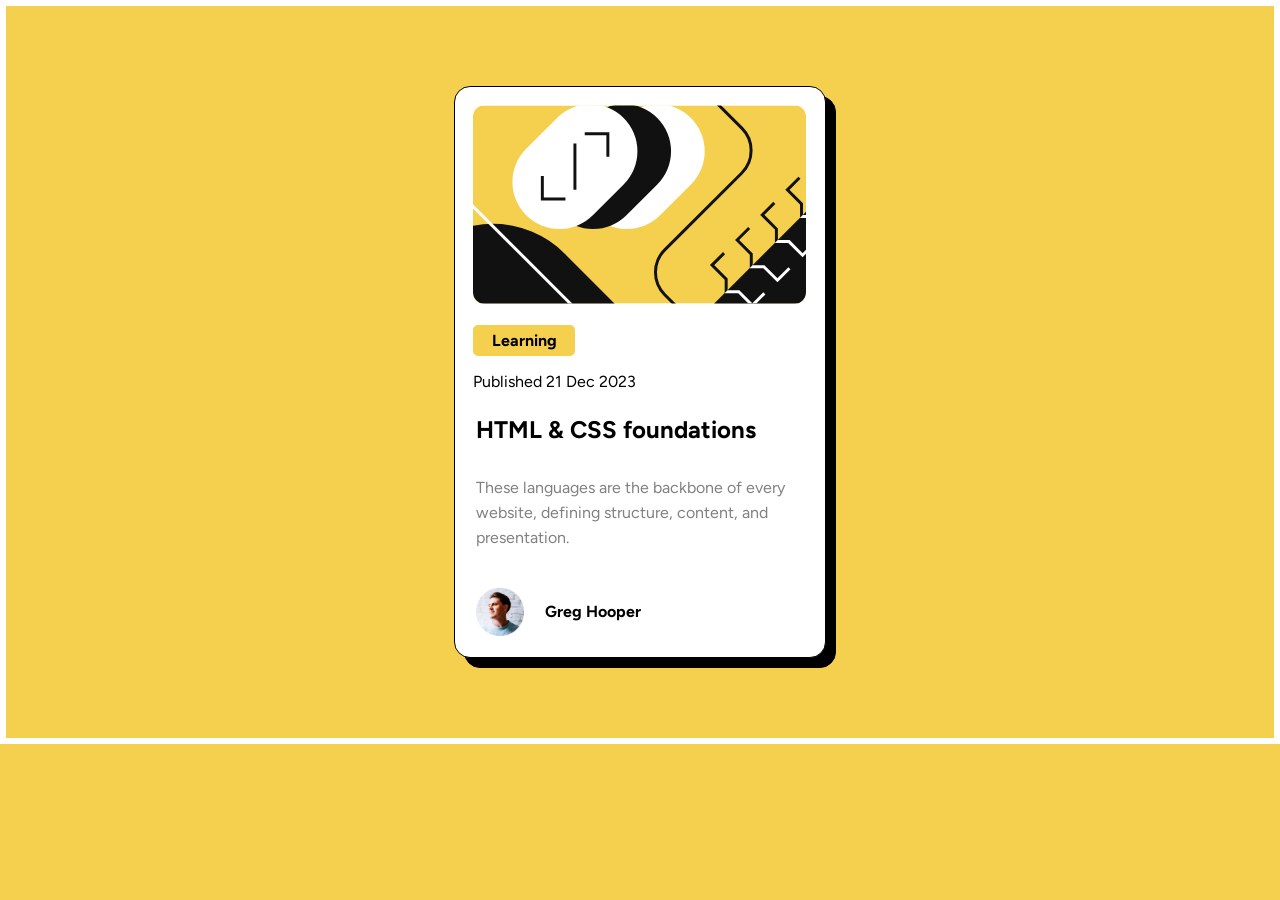
<file: blog-preview-card/index.html>
<!DOCTYPE html>
<html lang="en">
  <head>
    <meta charset="UTF-8" />
    <meta name="viewport" content="width=device-width, initial-scale=1.0" />
    <title>Frontend Mentor|Blog preview card</title>
    <link rel="stylesheet" href="style.css" />
    <link rel="preconnect" href="https://fonts.googleapis.com" />
    <link
      href="https://fonts.googleapis.com/css2?family=Figtree:wght@300..900&amp;display=swap"
      rel="stylesheet"
    />
  </head>
  <body>
    <article class="card">
      <img class="slika1" src="slika1.svg" alt="Picture blog preview" />
      <a class="learning_link" href="#"> Learning</a>
      <p>Published 21 Dec 2023</p>

      <section>
        <h2 class="headertext">HTML & CSS foundations</h2>
        <p class="mainparagraph">
          These languages are the backbone of every website, defining structure,
          content, and presentation.
        </p>
      </section>

      <section class="author">
        <img class="slika2" src="slika2.webp" alt="Greg Hooper Picture" />
        <h4>Greg Hooper</h4>
      </section>
    </article>
  </body>
</html>
</file>
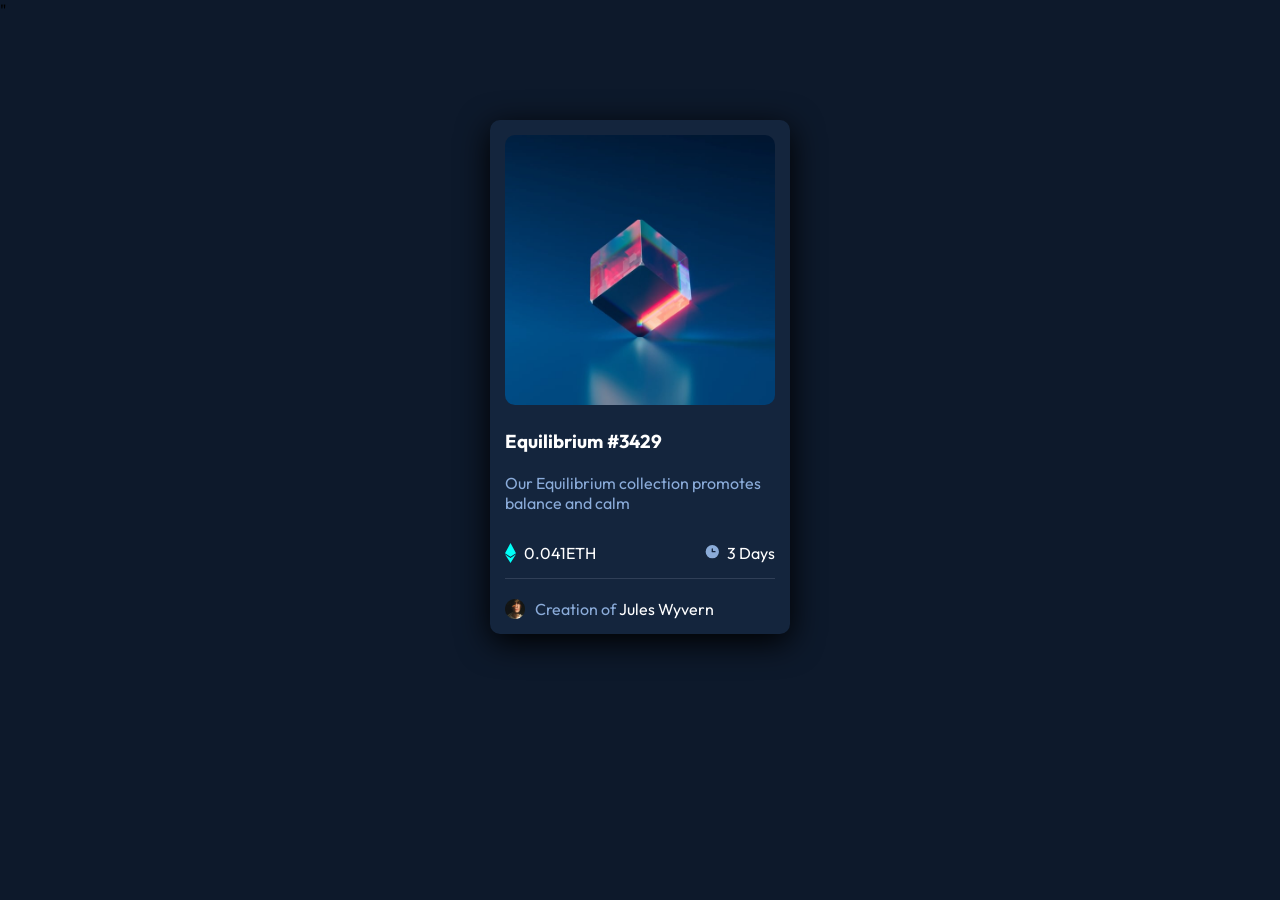
<file: nft-preview-card/index.html>
<!DOCTYPE html>
<html lang="en">
  <head>
    <meta charset="UTF-8" />
    <meta name="viewport" content="width=device-width, initial-scale=1.0" />
    <title>Frontend Mentor|NFT preview card</title>
    <link rel="stylesheet" href="style.css" />
    "
    <link
      href="https://fonts.googleapis.com/css?family=Outfit"
      rel="stylesheet"
    />
  </head>
  <body>
    <main class="card">
      <article class="card-content">
        <img
          class="card-image"
          src="image-equilibrium.jpg"
          alt="Image Equilibrium"
        />
        <h3 class="card-header">Equilibrium #3429</h3>
        <p class="card-paragraph">
          Our Equilibrium collection promotes balance and calm
        </p>

        <section class="value-time">
          <img src="icon-ethereum.svg" alt="image-ethereum" />
          <span class="value"> <p>0.041ETH</p></span>

          <span class="icon-clock"
            ><img src="icon-clock.svg" alt="image-clock"
          /></span>
          <p>3 Days</p>
        </section>
      </article>
      <section class="author">
        <img class="avatar-image" src="image-avatar.png" alt="author-image" />

        <p>Creation of <span class="author-name">Jules Wyvern</span></p>
      </section>
    </main>
  </body>
</html>
</file>
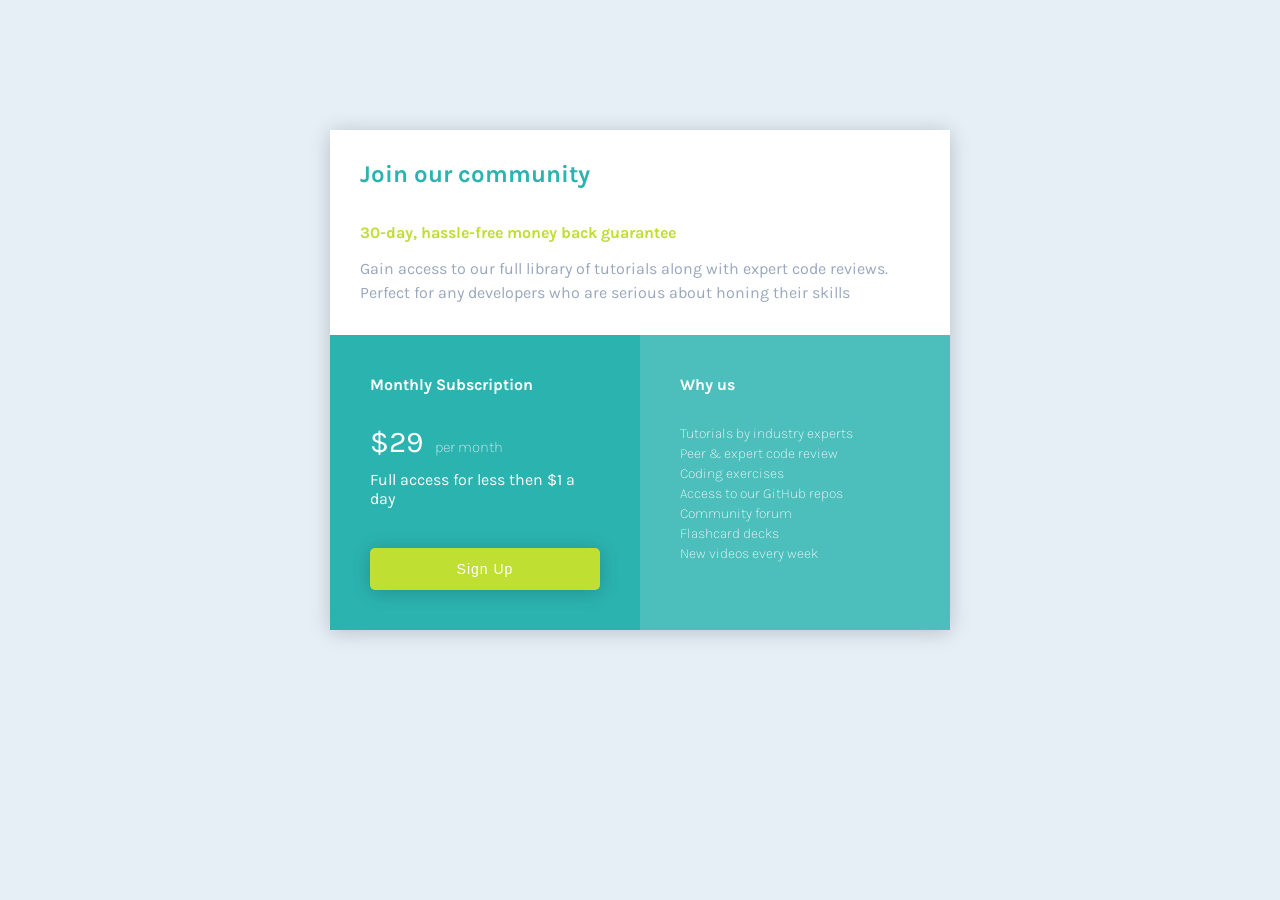
<file: single-price-grid-component/index.html>
<!DOCTYPE html>
<html lang="en">
  <head>
    <meta charset="UTF-8" />
    <meta name="viewport" content="width=device-width, initial-scale=1.0" />
    <title>Frontend Mentor|Single price Grid Component</title>
    <link rel="stylesheet" href="style.css" />
    <link
      href="https://fonts.googleapis.com/css?family=Karla&display=swap"
      rel="stylesheet"
    />
  </head>
  <body>
    <article class="card">
      <section class="card-top">
        <h2 class="top-main-header">Join our community</h2>
        <h4 class="top-header">30-day, hassle-free money back guarantee</h4>
        <p class="top-paragraph">
          Gain access to our full library of tutorials along with expert code
          reviews. Perfect for any developers who are serious about honing their
          skills
        </p>
      </section>

      <div class="card-bottom">
        <div class="subscription">
          <h4 class="subscription-header">Monthly Subscription</h4>
          <p class="price">
            $29 <span class="price-highlight">per month</span>
          </p>
          <p class="subscription-paragraph">
            Full access for less then $1 a day
          </p>
          <button class="subscription-button">Sign Up</button>
        </div>
        <div class="about">
          <h4 class="about-header">Why us</h4>
          <ul class="about-lists">
            <li>Tutorials by industry experts</li>
            <li>Peer &amp; expert code review</li>
            <li>Coding exercises</li>
            <li>Access to our GitHub repos</li>
            <li>Community forum</li>
            <li>Flashcard decks</li>
            <li>New videos every week</li>
          </ul>
        </div>
      </div>
    </article>
  </body>
</html>
</file>
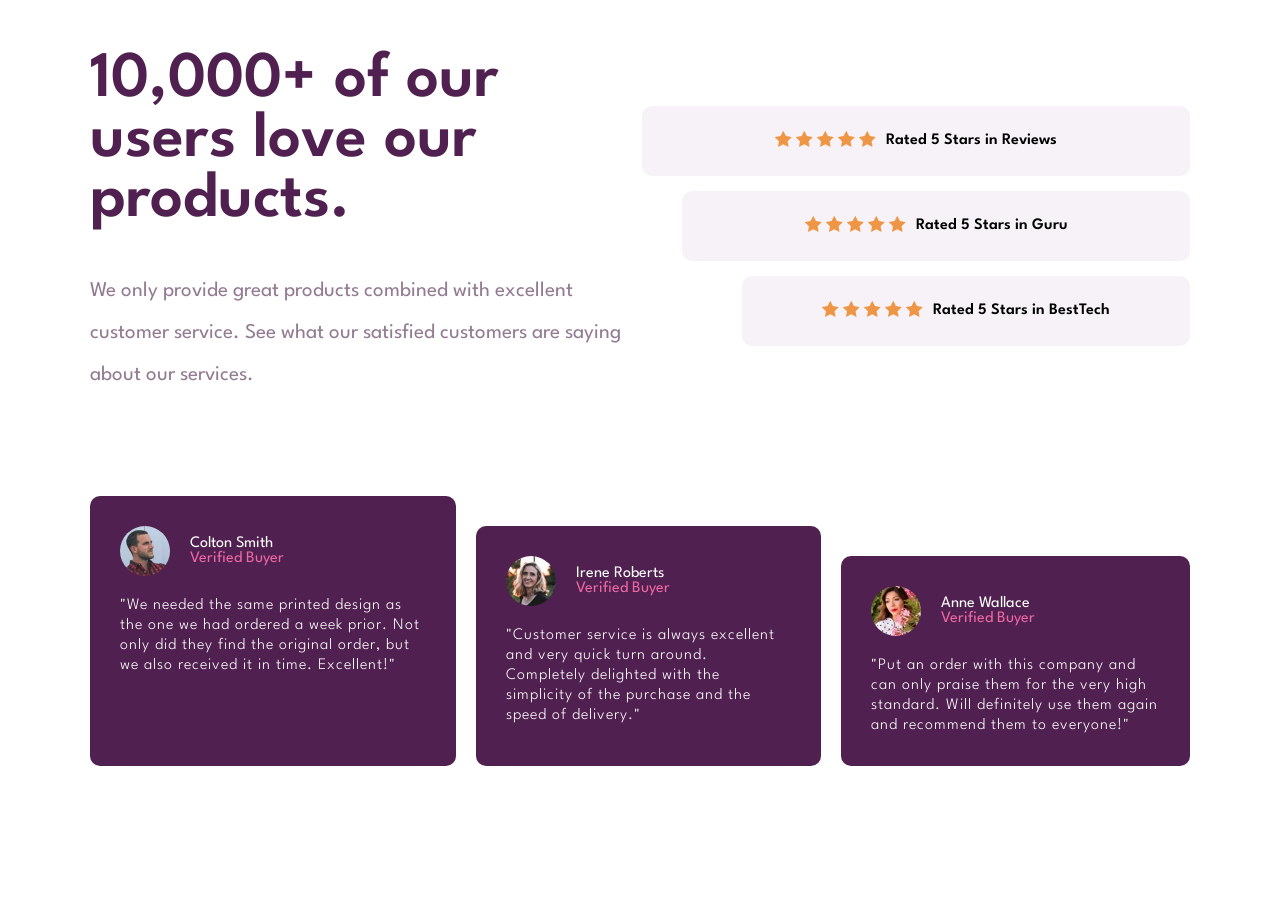
<file: social-proof-section/index.html>
<!DOCTYPE html>
<html lang="en">
  <head>
    <meta charset="UTF-8" />
    <meta name="viewport" content="width=device-width, initial-scale=1.0" />
    <title>Frontend Mentor|Social proof</title>
    <link rel="stylesheet" href="style.css" />

    <link rel="preconnect" href="https://fonts.googleapis.com" />
    <link rel="preconnect" href="https://fonts.gstatic.com" crossorigin />
    <link
      href="https://fonts.googleapis.com/css2?family=League+Spartan:wght@100..900&display=swap"
      rel="stylesheet"
    />
  </head>
  <body>
    <main class="container">
      <section class="top-section">
        <header class="header">
          <h1 class="main-header">10,000+ of our users love our products.</h1>
          <p class="main-paragraph">
            We only provide great products combined with excellent customer
            service. See what our satisfied customers are saying about our
            services.
          </p>
        </header>

        <section class="rating">
          <div class="rating-box1">
            <div class="stars">
              <img src="icon-star.svg" alt="star" />
              <img src="icon-star.svg" alt="star" />
              <img src="icon-star.svg" alt="star" />
              <img src="icon-star.svg" alt="star" />
              <img src="icon-star.svg" alt="star" />
            </div>

            <div class="vote"><p>Rated 5 Stars in Reviews</p></div>
          </div>

          <div class="rating-box2">
            <div class="stars">
              <img src="icon-star.svg" alt="star" />
              <img src="icon-star.svg" alt="star" />
              <img src="icon-star.svg" alt="star" />
              <img src="icon-star.svg" alt="star" />
              <img src="icon-star.svg" alt="star" />
            </div>
            <div class="vote"><p>Rated 5 Stars in Guru</p></div>
          </div>

          <div class="rating-box3">
            <div class="stars">
              <img src="icon-star.svg" alt="star" />
              <img src="icon-star.svg" alt="star" />
              <img src="icon-star.svg" alt="star" />
              <img src="icon-star.svg" alt="star" />
              <img src="icon-star.svg" alt="star" />
            </div>
            <div class="vote"><p>Rated 5 Stars in BestTech</p></div>
          </div>
        </section>
      </section>
      <section class="reviews">
        <div class="review-box1">
          <div class="author">
            <img
              class="customer-image"
              src="image-colton.jpg"
              alt="userimage"
            />
            <div class="author-name">
              <p class="customer-name">Colton Smith</p>
              <span class="pink">Verified Buyer</span>
            </div>
          </div>

          <div class="review-text">
            <p class="review-paragraph">
              "We needed the same printed design as the one we had ordered a
              week prior. Not only did they find the original order, but we also
              received it in time. Excellent!"
            </p>
          </div>
        </div>
        <div class="review-box2">
          <div class="author">
            <img class="customer-image" src="image-irene.jpg" alt="userimage" />
            <div class="author-name">
              <p class="customer-name">Irene Roberts</p>
              <span class="pink">Verified Buyer</span>
            </div>
          </div>

          <div class="review-text">
            <p class="review-paragraph">
              "Customer service is always excellent and very quick turn around.
              Completely delighted with the simplicity of the purchase and the
              speed of delivery."
            </p>
          </div>
        </div>
        <div class="review-box3">
          <div class="author">
            <img class="customer-image" src="image-anne.jpg" alt="userimage" />
            <div class="author-name">
              <p class="customer-name">Anne Wallace</p>
              <span class="pink">Verified Buyer</span>
            </div>
          </div>

          <div class="review-text">
            <p class="review-paragraph">
              "Put an order with this company and can only praise them for the
              very high standard. Will definitely use them again and recommend
              them to everyone!"
            </p>
          </div>
        </div>
      </section>
    </main>
  </body>
</html>
</file>
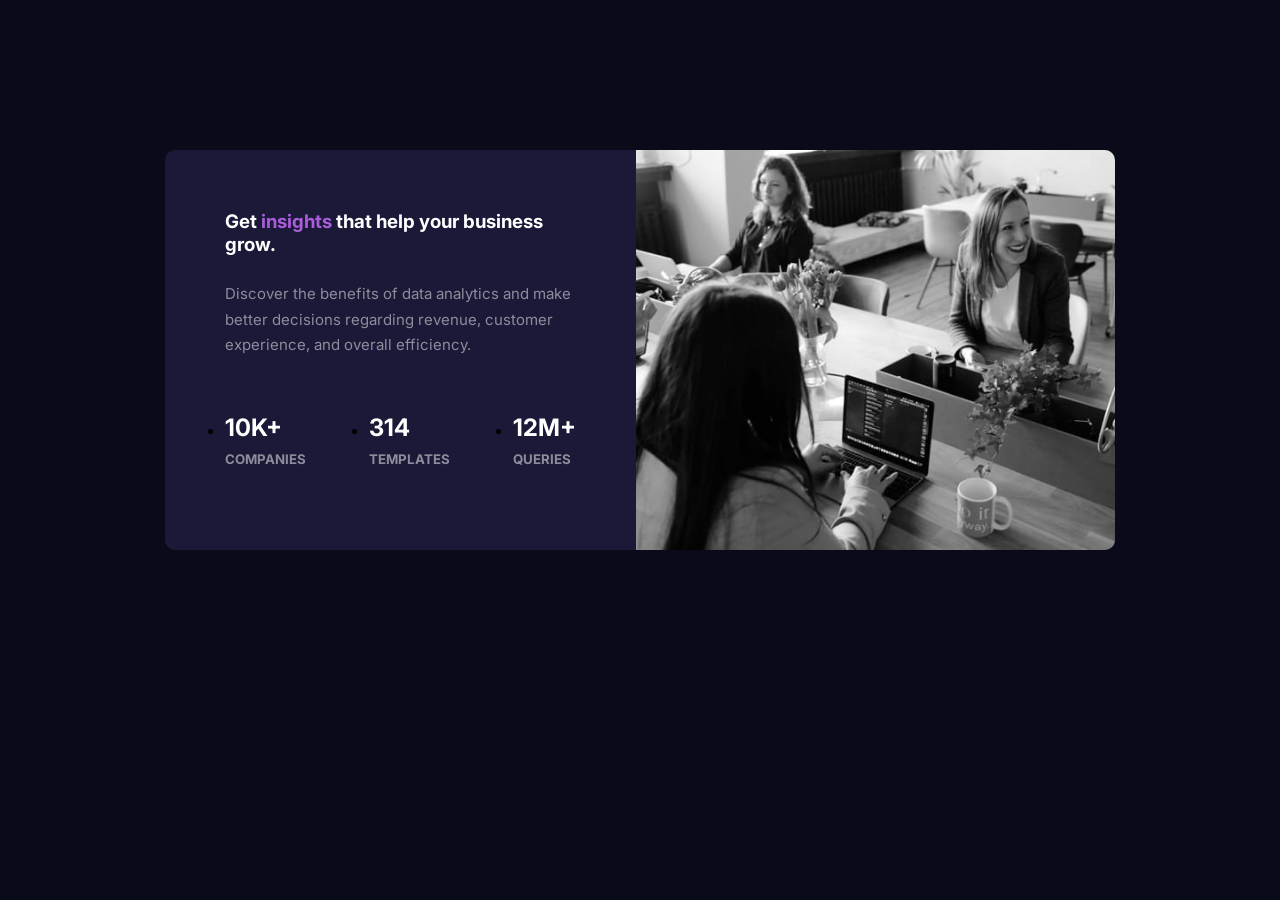
<file: stats-preview-card/index.html>
<!DOCTYPE html>
<html lang="en">
  <head>
    <meta charset="UTF-8" />
    <meta name="viewport" content="width=device-width, initial-scale=1.0" />
    <link rel="stylesheet" href="style.css" />
    <link rel="preconnect" href="https://fonts.googleapis.com" />
    <link rel="preconnect" href="https://fonts.gstatic.com" crossorigin />
    <link
      href="https://fonts.googleapis.com/css2?family=Inter:ital,opsz,wght@0,14..32,100..900;1,14..32,100..900&display=swap"
      rel="stylesheet"
    />
    <title>Frontend Mentor|Stats preview</title>
  </head>
  <body>
    <article class="card">
      <section class="card-content">
        <h1 class="card-header">
          Get <span class="purple">insights</span> that help your business grow.
        </h1>
        <p class="card-paragraph">
          Discover the benefits of data analytics and make better decisions
          regarding revenue, customer experience, and overall efficiency.
        </p>

        <ul class="parent">
         <li><div class="child1">
            <h2 class="result-numbers">10K+</h2>
            <h5 class="results">COMPANIES</h5></li> 
          </div>
         <li><div class="child2">
            <h2 class="result-numbers">314</h2>
            <h5 class="results">TEMPLATES</h5></li> 
          </div>
         <li><div class="child3">
            <h2 class="result-numbers">12M+</h2>
            <h5 class="results">QUERIES</h5>
          </li> 
          </div>
        </ul>
      </section>
      <div class="card-image">
        <img class="card-picture" src="image-girls.jpg" alt="image of work" />
      </div>
    </article>
  </body>
</html>
</file>
<file: blog-preview-card/style.css>
* {
  margin: 0;
  padding: 0;
  border: 3px white solid;
}

body {
  font-family: "Figtree", sans-serif;
  display: block;
  background-color: #f4d04e;
}

.card {
  display: flex;
  justify-content: center;
  flex-direction: column;
  width: 340px;
  margin: 80px auto;
  background-color: white;
  padding: 15px;
  border: 1px black solid;
  border-radius: 16px;
  filter: drop-shadow(10px 10px);
}

.slika1 {
  width: 98%;
  border-radius: 15px;
  margin-bottom: 15px;
}

.learning_link {
  background-color: #f4d04e;
  color: black;
  font-weight: bold;
  width: 90px;
  text-align: center;
  display: inline-block;
  padding: 6px 6px;
  border-radius: 8px;
  text-decoration: none;
  transition: all 0.3s ease-in-out;
  margin-bottom: 10px;
}

.learning_link:hover {
  background-color: black;
  color: #f4d04e;
}

.headertext {
  margin-top: 15px;
  margin-bottom: 25px;
}

.mainparagraph {
  color: #808080;
  margin-bottom: 25px;
  line-height: 25px;
}

.slika2 {
  width: 48px;
  display: inline;
}

.author {
  display: flex;
  align-items: center;
  gap: 15px;
}
</file>
<file: nft-preview-card/style.css>
* {
  margin: 0;
  padding: 0;
}

body {
  background-color: #0d192b;
  font-family: "Outfit", sans-serif;
}

.card {
  width: 270px;
  margin: 100px auto;
  border: 1px;
  border-radius: 10px;
  background-color: #14253d;
  box-shadow: 0 8px 32px 0;
  padding: 15px 15px;
}

.card-image {
  width: 100%;
  border: 1px;
  border-radius: 10px;
  margin-bottom: 20px;
  transition: 5s;
}

.card-header {
  color: white;
  margin-bottom: 20px;
}

.card-paragraph {
  color: #8bacda;
  margin-bottom: 30px;
}

.value-time {
  display: flex;
  justify-content: space-between;
  border-bottom: 1px solid;
  border-color: #303f57;
  padding-bottom: 15px;
  margin-bottom: 20px;
  color: white;
  position: relative;
}

.value {
  position: absolute;
  left: 7%;
}

.icon-clock {
  position: absolute;
  right: 20%;
}

.avatar-image {
  width: 20px;
}

.author {
  display: flex;
  justify-content: left;
  gap: 10px;
  color: #8bacda;
}

.author-name {
  color: white;
}
</file>
<file: single-price-grid-component/style.css>
* {
  margin: 0;
  padding: 0;
  box-sizing: border-box;
}

body {
  font-family: "Karla";
  background-color: #e6eff6;
}

.card {
  width: 620px;
  margin: 130px auto;

  box-shadow: 0 2px 20px rgba(0, 0, 0, 0.2);
}

.card-top {
  background-color: white;
  padding: 30px;
}
.card-bottom {
  display: flex;
}

.subscription {
  background-color: #2bb3b0;
  width: 50%;
  padding: 40px;
}

.about {
  background-color: #4cbfbd;
  width: 50%;
  padding: 40px;
}

.top-main-header {
  color: #2bb3b0;
  margin-bottom: 35px;
}

.top-header {
  color: #bfde32;
  margin-bottom: 15px;
}

.top-paragraph {
  color: #99a7be;
  line-height: 24px;
}

.subscription-header {
  margin-bottom: 30px;
  color: white;
}

.subscription-button {
  background-color: #bfdf32;
  color: white;
  border-radius: 5px;
  border: none;
  font-size: 14px;
  font-weight: 500;
  letter-spacing: 1px;
  width: 100%;
  height: 42px;
  box-shadow: 0 2px 20px rgba(0, 0, 0, 0.2);
  transition: 0.3s ease-in-out;
  cursor: pointer;
}

.price {
  margin-bottom: 10px;
  color: white;
  font-size: 30px;
}

.price-highlight {
  color: #e6f0f5;
  font-size: 15px;
  font-weight: 200;
  margin-left: 5px;
}

.subscription-paragraph {
  margin-bottom: 40px;
  color: white;
}

.about-header {
  color: white;
  margin-bottom: 30px;
}
.about-lists {
  color: white;
  font-size: 14px;
  font-weight: 200;
  line-height: 20px;
  list-style: none;
}

.subscription-button:hover {
  background-color: white;
  color: #bfde32;
}
</file>
<file: social-proof-section/style.css>
* {
  margin: 0;
  padding: 0;
  box-sizing: border-box;
}

body {
  font-family: "League Spartan", sans-serif;
}

.container {
  margin: 50px auto;
  width: 1100px;
}

.top-section {
  display: flex;
  justify-content: space-between;
  margin-bottom: 80px;
}

.header {
  width: 50%;
}

.main-header {
  font-weight: 600;
  font-size: 65px;
  color: #502050;
  margin-bottom: 40px;
}

.main-paragraph {
  color: #937b92;
  font-size: 21px;
  margin-bottom: 20px;
  line-height: 2;
}

.rating {
  font-weight: 600;
  display: flex;
  justify-content: center;
  flex-direction: column;
}

.rating-box1 {
  background-color: #f7f2f7;
  display: flex;
  gap: 10px;
  justify-content: center;
  align-items: center;
  margin-bottom: 15px;
  margin-left: -100px;
  padding: 25px 80px;
  border-radius: 10px;
}

.rating-box2 {
  background-color: #f7f2f7;
  display: flex;
  gap: 10px;
  justify-content: center;
  align-items: center;
  margin-bottom: 15px;
  padding: 25px 80px;
  border-radius: 10px;
  margin-left: -60px;
}
.rating-box3 {
  background-color: #f7f2f7;
  display: flex;
  gap: 10px;
  justify-content: center;
  align-items: center;
  margin-bottom: 15px;
  padding: 25px 80px;
  border-radius: 10px;
}

.pink {
  color: #ee68a4;
  font-weight: 400;
}

.reviews {
  display: flex;
  justify-content: space-between;
  gap: 20px;
}

.review-box1 {
  background-color: #502050;
  padding: 30px;
  border-radius: 10px;
  color: white;
}
.review-box2 {
  background-color: #502050;
  padding: 30px;
  border-radius: 10px;
  color: white;
  margin-top: 30px;
}
.review-box3 {
  background-color: #502050;
  padding: 30px;
  border-radius: 10px;
  color: white;
  margin-top: 60px;
}

.customer-image {
  border-radius: 40px;
  width: 50px;
}

.author {
  display: flex;
  align-items: center;
  gap: 20px;
  margin-bottom: 20px;
}

.review-paragraph {
  line-height: 20px;
  letter-spacing: 1px;
  font-weight: 300;
}
</file>
<file: stats-preview-card/style.css>
* {
  padding: 0;
  margin: 0;
  box-sizing: border-box;
}

body {
  background-color: #090b1a;
  display: flex;
  align-items: center;

  font-family: "Inter", sans-serif;
}

.card {
  background-color: #1b1938;
  margin: 150px auto;
  width: 950px;
  height: 400px;
  border: 1px;
  border-radius: 10px;
  display: flex;
  overflow: hidden;
}

.card-content {
  width: 50%;
  padding: 60px 60px 60px 60px;
}

.card-header {
  color: white;
  margin-bottom: 25px;
}

.purple {
  color: #aa5cdb;
}

.card-paragraph {
  color: #ffffff80;
  margin-bottom: 50px;
  font-size: 15px;
  line-height: 1.7;
}

.result-numbers {
  color: white;
}

.results {
  color: #ffffff80;
}

.parent {
  display: flex;
  justify-content: space-between;
}

.card-picture {
  height: 100%;
  width: 100%;
}

.child1,
.child2,
.child3 {
  line-height: 1.7;
}
</file>
